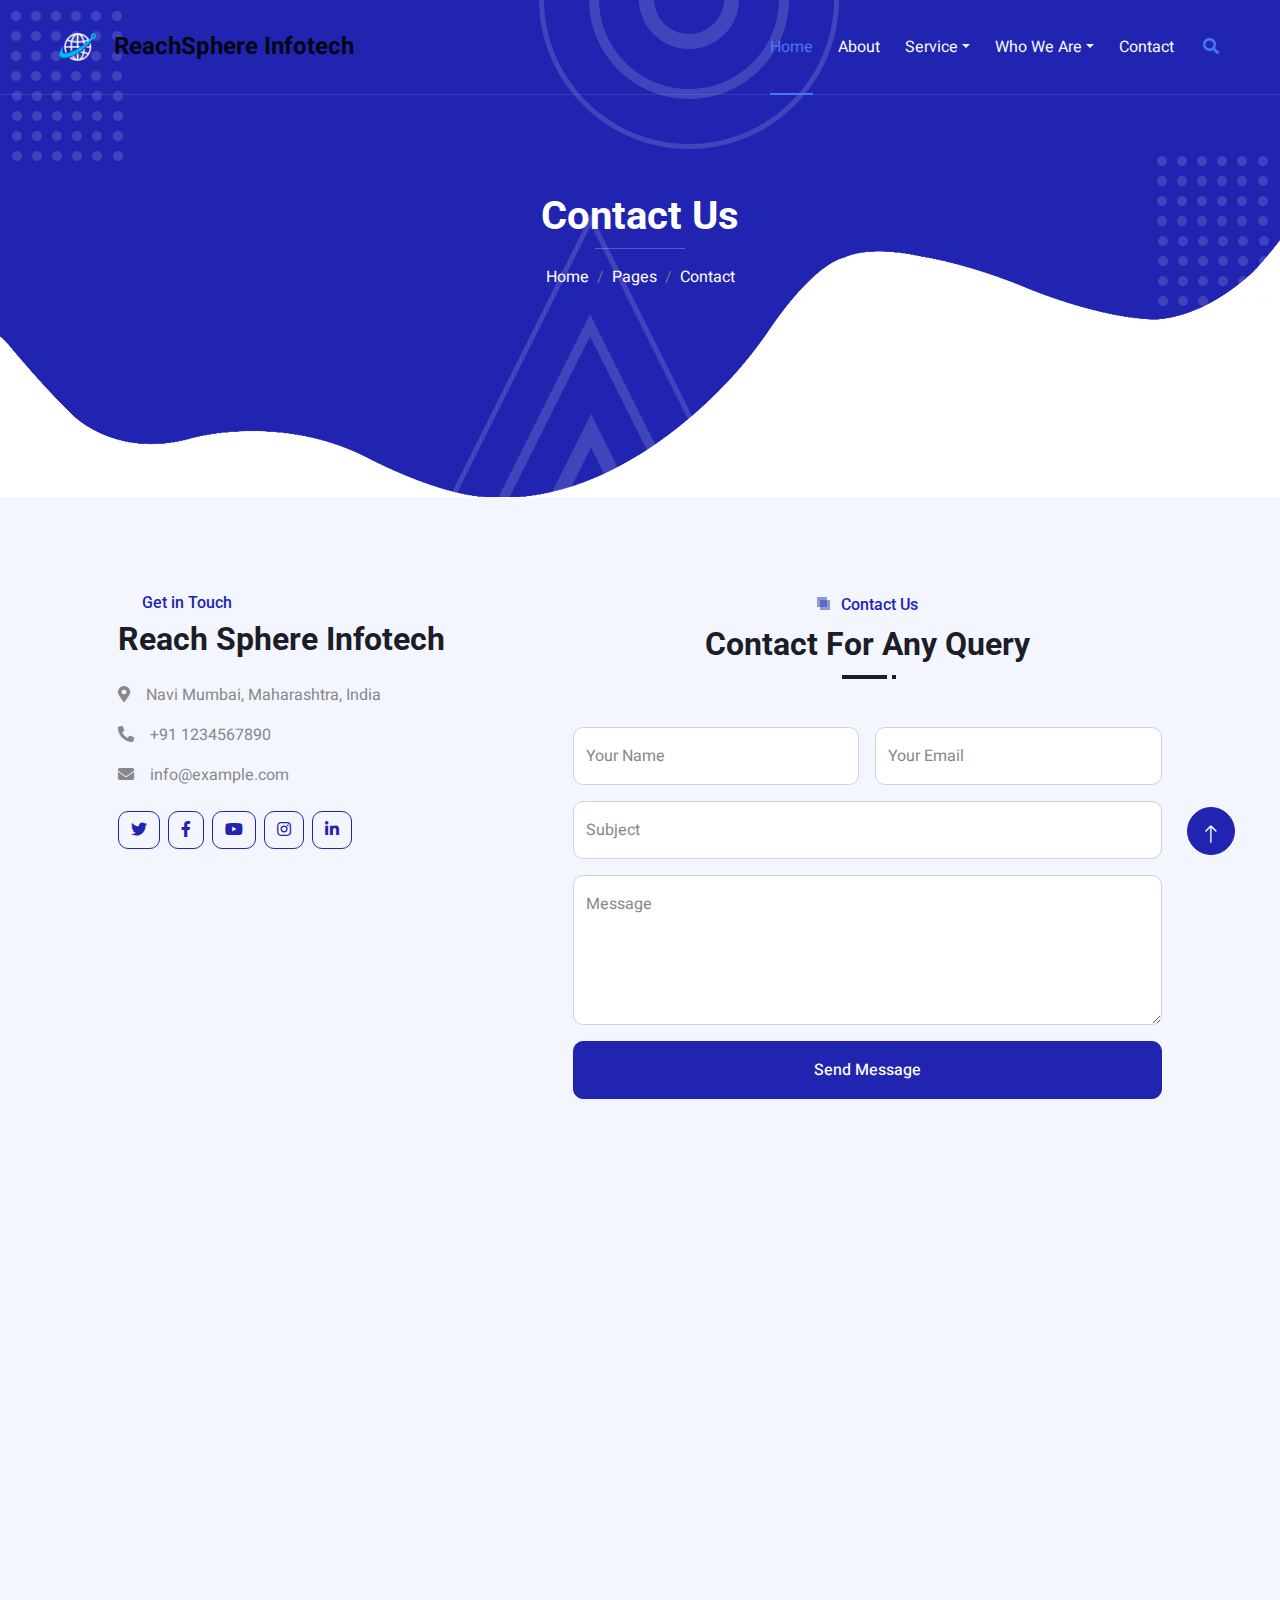
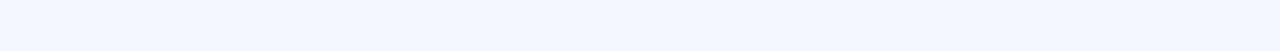
<file: contact.html>
<!DOCTYPE html>
<html lang="en">

<head>
    <meta charset="utf-8">
    <title>ReachSphere Infotech</title> 
    <meta content="width=device-width, initial-scale=1.0" name="viewport">
    <meta content="" name="keywords">
    <meta content="" name="description">

    <!-- Favicon -->
    <link href="img/reach logo.png" rel="icon">

    <!-- Google Web Fonts -->
    <link rel="preconnect" href="https://fonts.googleapis.com">
    <link rel="preconnect" href="https://fonts.gstatic.com" crossorigin>
    <link href="https://fonts.googleapis.com/css2?family=Heebo:wght@400;500&family=Roboto:wght@400;500;700&display=swap" rel="stylesheet"> 

    <!-- Icon Font Stylesheet -->
    <link href="https://cdnjs.cloudflare.com/ajax/libs/font-awesome/5.10.0/css/all.min.css" rel="stylesheet">
    <link href="https://cdn.jsdelivr.net/npm/bootstrap-icons@1.4.1/font/bootstrap-icons.css" rel="stylesheet">

    <!-- Libraries Stylesheet -->
    <link href="lib/animate/animate.min.css" rel="stylesheet">
    <link href="lib/owlcarousel/assets/owl.carousel.min.css" rel="stylesheet">
    <link href="lib/lightbox/css/lightbox.min.css" rel="stylesheet">

    <!-- Customized Bootstrap Stylesheet -->
    <link href="css/bootstrap.min.css" rel="stylesheet">

    <!-- Template Stylesheet -->
    <link href="css/style.css" rel="stylesheet">
</head>

<body>
    <div class="container-xxl bg-white p-0">
        <!-- Spinner Start -->
        <div id="spinner" class="show bg-white position-fixed translate-middle w-100 vh-100 top-50 start-50 d-flex align-items-center justify-content-center">
            <div class="spinner-grow text-primary" style="width: 3rem; height: 3rem;" role="status">
                <span class="sr-only">Loading...</span>
            </div>
        </div>
        <!-- Spinner End -->

<!-- Navbar Start -->
<nav class="navbar navbar-expand-lg navbar-light px-4 px-lg-5 py-3 py-lg-0">
    <div class="container-fluid p-0 d-flex justify-content-between align-items-center w-100">
        <!-- Brand -->
        <a href="index.html" class="navbar-brand d-flex align-items-center p-0">
            <img src="img/reach logo.png" alt="Logo" style="height: 60px; width: auto; margin-right: 6px;">
            <span class="fs-4 fw-bold">ReachSphere Infotech</span>
        </a>

        <!-- Toggler aligned to right -->
        <button class="navbar-toggler" type="button" data-bs-toggle="collapse" data-bs-target="#navbarCollapse">
            <span class="fa fa-bars"></span>
        </button>

      <!-- Navbar items -->
<div class="collapse navbar-collapse" id="navbarCollapse">
    <div class="navbar-nav ms-auto py-0">
        <a href="index.html" class="nav-item nav-link active">Home</a>
        <a href="about.html" class="nav-item nav-link">About</a>

        <!-- Updated Service dropdown -->
        <div class="nav-item dropdown">
            <a href="#" class="nav-link dropdown-toggle" data-bs-toggle="dropdown">Service</a>
            <div class="dropdown-menu m-0">
                <a href="kpo.html" class="dropdown-item">KPO</a>
                <a href="rpo.html" class="dropdown-item">RPO</a>
                <a href="trucking.html" class="dropdown-item">Trucking</a>
                <a href="others.html" class="dropdown-item">Others</a>
            </div>
        </div>

        <!-- Renamed Pages to Who We Are -->
        <div class="nav-item dropdown">
            <a href="#" class="nav-link dropdown-toggle" data-bs-toggle="dropdown">Who We Are</a>
            <div class="dropdown-menu m-0">
                <a href="team.html" class="dropdown-item">Our Team</a>
                <a href="testimonial.html" class="dropdown-item">Testimonial</a>
            </div>
        </div>

        <a href="contact.html" class="nav-item nav-link">Contact</a>
    </div>
</div>


            <!-- Search icon -->
            <button type="button" class="btn text-secondary ms-3" data-bs-toggle="modal" data-bs-target="#searchModal">
                <i class="fa fa-search"></i>
            </button>
        </div>
    </div>
</nav>
<!-- Navbar End -->


            <div class="container-xxl py-5 bg-primary hero-header mb-5">
                <div class="container my-5 py-5 px-lg-5">
                    <div class="row g-5 py-5">
                        <div class="col-12 text-center">
                            <h1 class="text-white animated zoomIn">Contact Us</h1>
                            <hr class="bg-white mx-auto mt-0" style="width: 90px;">
                            <nav aria-label="breadcrumb">
                                <ol class="breadcrumb justify-content-center">
                                    <li class="breadcrumb-item"><a class="text-white" href="#">Home</a></li>
                                    <li class="breadcrumb-item"><a class="text-white" href="#">Pages</a></li>
                                    <li class="breadcrumb-item text-white active" aria-current="page">Contact</li>
                                </ol>
                            </nav>
                        </div>
                    </div>
                </div>
            </div>
        </div>

        <!-- Contact Section -->
        <div class="container-xxl py-5">
            <div class="container px-lg-5">
                <div class="row g-5 justify-content-center">
                    <!-- Contact Details (Left Column) -->
                    <div class="col-lg-5 wow fadeInUp" data-wow-delay="0.1s">
                        <h6 class="text-primary ps-4">Get in Touch</h6>
                        <h2 class="mb-4">Reach Sphere Infotech</h2>
                        <p><i class="fa fa-map-marker-alt me-3"></i>Navi Mumbai, Maharashtra, India</p>
                        <p><i class="fa fa-phone-alt me-3"></i>+91 1234567890</p>
                        <p><i class="fa fa-envelope me-3"></i>info@example.com</p>
                        <div class="d-flex pt-2">
                            <a class="btn btn-outline-primary btn-social me-2" href="#"><i class="fab fa-twitter"></i></a>
                            <a class="btn btn-outline-primary btn-social me-2" href="#"><i class="fab fa-facebook-f"></i></a>
                            <a class="btn btn-outline-primary btn-social me-2" href="#"><i class="fab fa-youtube"></i></a>
                            <a class="btn btn-outline-primary btn-social me-2" href="#"><i class="fab fa-instagram"></i></a>
                            <a class="btn btn-outline-primary btn-social" href="#"><i class="fab fa-linkedin-in"></i></a>
                        </div>
                    </div>

                    <!-- Contact Form (Right Column) -->
                    <div class="col-lg-7 wow fadeInUp" data-wow-delay="0.3s">
                        <div class="section-title position-relative text-center mb-5 pb-2">
                            <h6 class="position-relative d-inline text-primary ps-4">Contact Us</h6>
                            <h2 class="mt-2">Contact For Any Query</h2>
                        </div>
                        <form>
                            <div class="row g-3">
                                <div class="col-md-6">
                                    <div class="form-floating">
                                        <input type="text" class="form-control" id="name" placeholder="Your Name">
                                        <label for="name">Your Name</label>
                                    </div>
                                </div>
                                <div class="col-md-6">
                                    <div class="form-floating">
                                        <input type="email" class="form-control" id="email" placeholder="Your Email">
                                        <label for="email">Your Email</label>
                                    </div>
                                </div>
                                <div class="col-12">
                                    <div class="form-floating">
                                        <input type="text" class="form-control" id="subject" placeholder="Subject">
                                        <label for="subject">Subject</label>
                                    </div>
                                </div>
                                <div class="col-12">
                                    <div class="form-floating">
                                        <textarea class="form-control" placeholder="Leave a message here" id="message" style="height: 150px"></textarea>
                                        <label for="message">Message</label>
                                    </div>
                                </div>
                                <div class="col-12">
                                    <button class="btn btn-primary w-100 py-3" type="submit">Send Message</button>
                                </div>
                            </div>
                        </form>
                    </div>
                </div>
            </div>
        </div>

        <!-- Footer -->
        <div class="container-fluid bg-primary text-light footer mt-5 pt-5 wow fadeIn" data-wow-delay="0.1s">
            <div class="container py-5 px-lg-5">
                <div class="row g-5">
                    <div class="col-md-6 col-lg-3">
                        <h5 class="text-white mb-4">Get In Touch</h5>
                        <p><i class="fa fa-map-marker-alt me-3"></i>Navi Mumbai, Maharashtra, India</p>
                        <p><i class="fa fa-phone-alt me-3"></i>+91 1234567890</p>
                        <p><i class="fa fa-envelope me-3"></i>info@example.com</p>
                        <div class="d-flex pt-2">
                            <a class="btn btn-outline-light btn-social me-2" href="#"><i class="fab fa-twitter"></i></a>
                            <a class="btn btn-outline-light btn-social me-2" href="#"><i class="fab fa-facebook-f"></i></a>
                            <a class="btn btn-outline-light btn-social me-2" href="#"><i class="fab fa-youtube"></i></a>
                            <a class="btn btn-outline-light btn-social me-2" href="#"><i class="fab fa-instagram"></i></a>
                            <a class="btn btn-outline-light btn-social" href="#"><i class="fab fa-linkedin-in"></i></a>
                        </div>
                    </div>
                    <div class="col-md-6 col-lg-3">
                        <h5 class="text-white mb-4">Popular Links</h5>
                        <a class="btn btn-link text-light" href="#">About Us</a>
                        <a class="btn btn-link text-light" href="#">Contact Us</a>
                        <a class="btn btn-link text-light" href="#">Privacy Policy</a>
                        <a class="btn btn-link text-light" href="#">Terms & Conditions</a>
                        <a class="btn btn-link text-light" href="#">Career</a>
                    </div>
                    <div class="col-md-6 col-lg-3">
    <h5 class="text-white mb-4">📘 Brochure</h5>
    <p>Learn more about our services and vision. Download our brochure now!</p>
    <div class="position-relative w-100 mt-3">
        <a href="files/brochure.pdf" download class="btn btn-light w-100 rounded-pill d-flex align-items-center justify-content-center" style="height: 48px;">
            <i class="fa fa-download text-primary me-2"></i>Download Brochure
        </a>
    </div>
</div>

                </div>
            </div>

            <div class="container px-lg-5">
                <div class="copyright">
                    <div class="row">
                        <div class="col-md-6 text-center text-md-start mb-3 mb-md-0">
                            &copy; <a class="border-bottom text-light" href="#">Reach Sphere Infotech</a>, All Rights Reserved.
                        </div>
                        <div class="col-md-6 text-center text-md-end">
                            <div class="footer-menu">
                                <a class="text-light me-3" href="#">Home</a>
                                <a class="text-light me-3" href="#">Cookies</a>
                                <a class="text-light me-3" href="#">Help</a>
                                <a class="text-light" href="#">FAQs</a>
                            </div>
                        </div>
                    </div>
                </div>
            </div>
        </div>

        <!-- Back to Top -->
        <a href="#" class="btn btn-lg btn-primary btn-lg-square back-to-top pt-2"><i class="bi bi-arrow-up"></i></a>
    </div>

    <!-- JavaScript Libraries -->
    <script src="https://code.jquery.com/jquery-3.4.1.min.js"></script>
    <script src="https://cdn.jsdelivr.net/npm/bootstrap@5.0.0/dist/js/bootstrap.bundle.min.js"></script>
    <script src="lib/wow/wow.min.js"></script>
    <script src="lib/easing/easing.min.js"></script>
    <script src="lib/waypoints/waypoints.min.js"></script>
    <script src="lib/owlcarousel/owl.carousel.min.js"></script>
    <script src="lib/isotope/isotope.pkgd.min.js"></script>
    <script src="lib/lightbox/js/lightbox.min.js"></script>

    <!-- Template JS -->
    <script src="js/main.js"></script>
</body>

</html>
</file>
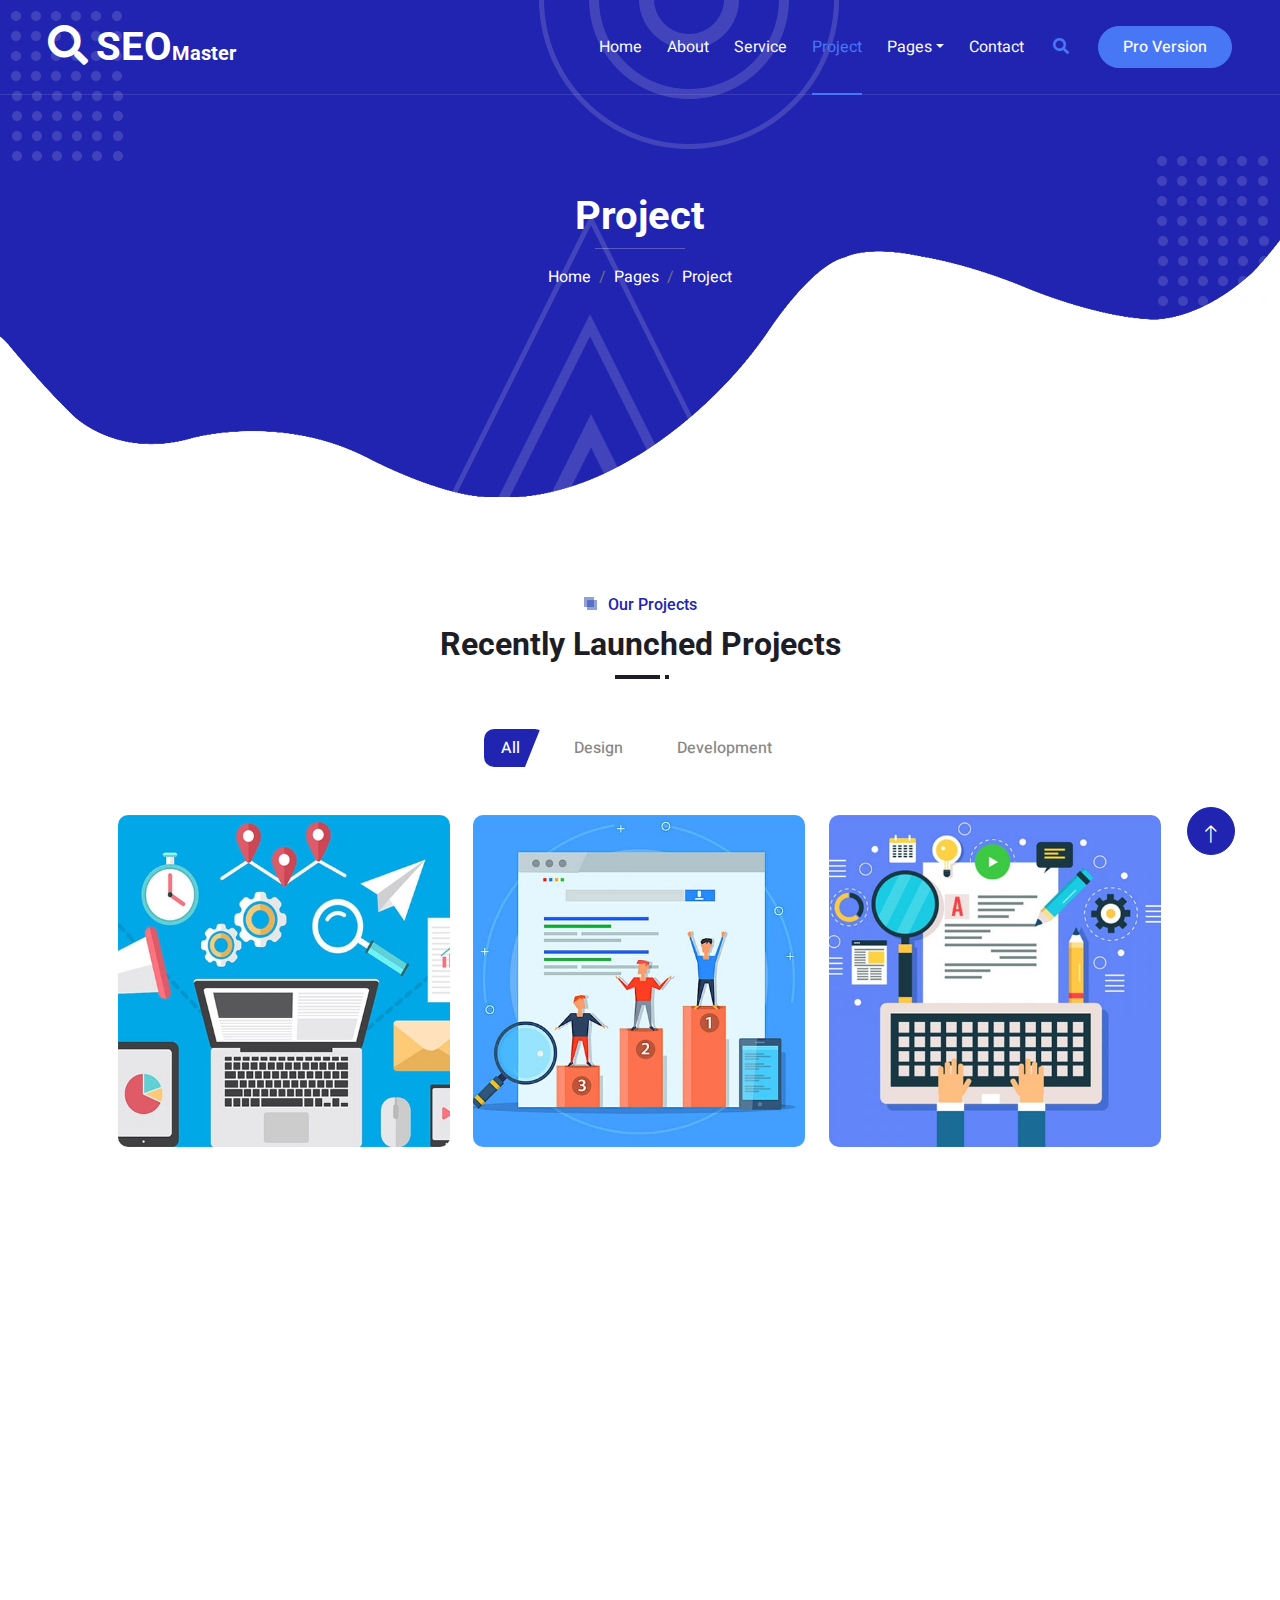
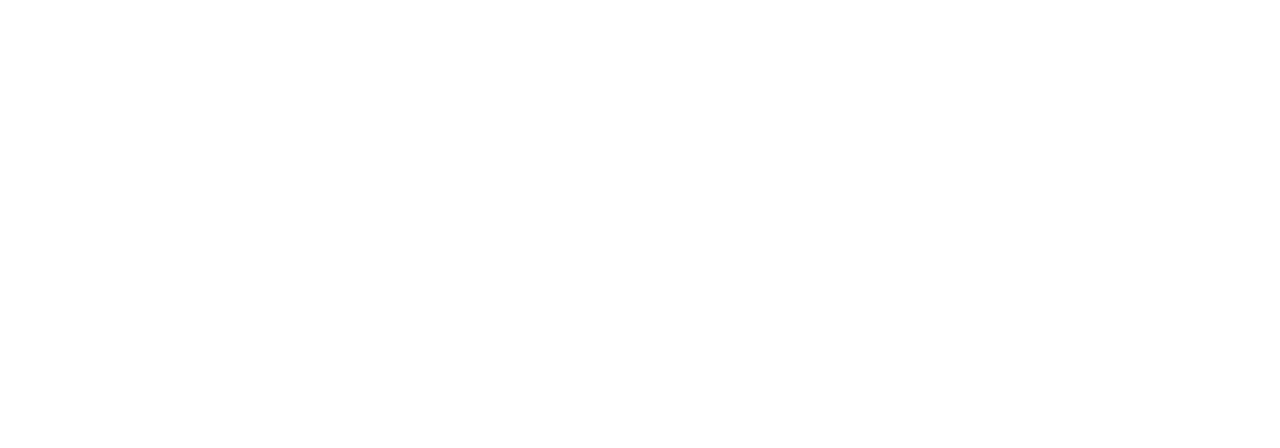
<file: project.html>
<!DOCTYPE html>
<html lang="en">

<head>
    <meta charset="utf-8">
    <title>SEO Master - SEO Agency Website Template</title>
    <meta content="width=device-width, initial-scale=1.0" name="viewport">
    <meta content="" name="keywords">
    <meta content="" name="description">

    <!-- Favicon -->
    <link href="img/favicon.ico" rel="icon">

    <!-- Google Web Fonts -->
    <link rel="preconnect" href="https://fonts.googleapis.com">
    <link rel="preconnect" href="https://fonts.gstatic.com" crossorigin>
    <link href="https://fonts.googleapis.com/css2?family=Heebo:wght@400;500&family=Roboto:wght@400;500;700&display=swap" rel="stylesheet"> 

    <!-- Icon Font Stylesheet -->
    <link href="https://cdnjs.cloudflare.com/ajax/libs/font-awesome/5.10.0/css/all.min.css" rel="stylesheet">
    <link href="https://cdn.jsdelivr.net/npm/bootstrap-icons@1.4.1/font/bootstrap-icons.css" rel="stylesheet">

    <!-- Libraries Stylesheet -->
    <link href="lib/animate/animate.min.css" rel="stylesheet">
    <link href="lib/owlcarousel/assets/owl.carousel.min.css" rel="stylesheet">
    <link href="lib/lightbox/css/lightbox.min.css" rel="stylesheet">

    <!-- Customized Bootstrap Stylesheet -->
    <link href="css/bootstrap.min.css" rel="stylesheet">

    <!-- Template Stylesheet -->
    <link href="css/style.css" rel="stylesheet">
</head>

<body>
    <div class="container-xxl bg-white p-0">
        <!-- Spinner Start -->
        <div id="spinner" class="show bg-white position-fixed translate-middle w-100 vh-100 top-50 start-50 d-flex align-items-center justify-content-center">
            <div class="spinner-grow text-primary" style="width: 3rem; height: 3rem;" role="status">
                <span class="sr-only">Loading...</span>
            </div>
        </div>
        <!-- Spinner End -->


        <!-- Navbar & Hero Start -->
        <div class="container-xxl position-relative p-0">
            <nav class="navbar navbar-expand-lg navbar-light px-4 px-lg-5 py-3 py-lg-0">
                <a href="" class="navbar-brand p-0">
                    <h1 class="m-0"><i class="fa fa-search me-2"></i>SEO<span class="fs-5">Master</span></h1>
                    <!-- <img src="img/logo.png" alt="Logo"> -->
                </a>
                <button class="navbar-toggler" type="button" data-bs-toggle="collapse" data-bs-target="#navbarCollapse">
                    <span class="fa fa-bars"></span>
                </button>
                <div class="collapse navbar-collapse" id="navbarCollapse">
                    <div class="navbar-nav ms-auto py-0">
                        <a href="index.html" class="nav-item nav-link">Home</a>
                        <a href="about.html" class="nav-item nav-link">About</a>
                        <a href="service.html" class="nav-item nav-link">Service</a>
                        <a href="project.html" class="nav-item nav-link active">Project</a>
                        <div class="nav-item dropdown">
                            <a href="#" class="nav-link dropdown-toggle" data-bs-toggle="dropdown">Pages</a>
                            <div class="dropdown-menu m-0">
                                <a href="team.html" class="dropdown-item">Our Team</a>
                                <a href="testimonial.html" class="dropdown-item">Testimonial</a>
                                <a href="404.html" class="dropdown-item">404 Page</a>
                            </div>
                        </div>
                        <a href="contact.html" class="nav-item nav-link">Contact</a>
                    </div>
                    <butaton type="button" class="btn text-secondary ms-3" data-bs-toggle="modal" data-bs-target="#searchModal"><i class="fa fa-search"></i></butaton>
                    <a href="https://htmlcodex.com/startup-company-website-template" class="btn btn-secondary text-light rounded-pill py-2 px-4 ms-3">Pro Version</a>
                </div>
            </nav>

            <div class="container-xxl py-5 bg-primary hero-header mb-5">
                <div class="container my-5 py-5 px-lg-5">
                    <div class="row g-5 py-5">
                        <div class="col-12 text-center">
                            <h1 class="text-white animated zoomIn">Project</h1>
                            <hr class="bg-white mx-auto mt-0" style="width: 90px;">
                            <nav aria-label="breadcrumb">
                                <ol class="breadcrumb justify-content-center">
                                    <li class="breadcrumb-item"><a class="text-white" href="#">Home</a></li>
                                    <li class="breadcrumb-item"><a class="text-white" href="#">Pages</a></li>
                                    <li class="breadcrumb-item text-white active" aria-current="page">Project</li>
                                </ol>
                            </nav>
                        </div>
                    </div>
                </div>
            </div>
        </div>
        <!-- Navbar & Hero End -->


        <!-- Full Screen Search Start -->
        <div class="modal fade" id="searchModal" tabindex="-1">
            <div class="modal-dialog modal-fullscreen">
                <div class="modal-content" style="background: rgba(29, 29, 39, 0.7);">
                    <div class="modal-header border-0">
                        <button type="button" class="btn bg-white btn-close" data-bs-dismiss="modal" aria-label="Close"></button>
                    </div>
                    <div class="modal-body d-flex align-items-center justify-content-center">
                        <div class="input-group" style="max-width: 600px;">
                            <input type="text" class="form-control bg-transparent border-light p-3" placeholder="Type search keyword">
                            <button class="btn btn-light px-4"><i class="bi bi-search"></i></button>
                        </div>
                    </div>
                </div>
            </div>
        </div>
        <!-- Full Screen Search End -->


        <!-- Portfolio Start -->
        <div class="container-xxl py-5">
            <div class="container px-lg-5">
                <div class="section-title position-relative text-center mb-5 pb-2 wow fadeInUp" data-wow-delay="0.1s">
                    <h6 class="position-relative d-inline text-primary ps-4">Our Projects</h6>
                    <h2 class="mt-2">Recently Launched Projects</h2>
                </div>
                <div class="row mt-n2 wow fadeInUp" data-wow-delay="0.1s">
                    <div class="col-12 text-center">
                        <ul class="list-inline mb-5" id="portfolio-flters">
                            <li class="btn px-3 pe-4 active" data-filter="*">All</li>
                            <li class="btn px-3 pe-4" data-filter=".first">Design</li>
                            <li class="btn px-3 pe-4" data-filter=".second">Development</li>
                        </ul>
                    </div>
                </div>
                <div class="row g-4 portfolio-container">
                    <div class="col-lg-4 col-md-6 portfolio-item first wow zoomIn" data-wow-delay="0.1s">
                        <div class="position-relative rounded overflow-hidden">
                            <img class="img-fluid w-100" src="img/portfolio-1.jpg" alt="">
                            <div class="portfolio-overlay">
                                <a class="btn btn-light" href="img/portfolio-1.jpg" data-lightbox="portfolio"><i class="fa fa-plus fa-2x text-primary"></i></a>
                                <div class="mt-auto">
                                    <small class="text-white"><i class="fa fa-folder me-2"></i>Web Design</small>
                                    <a class="h5 d-block text-white mt-1 mb-0" href="">Project Name</a>
                                </div>
                            </div>
                        </div>
                    </div>
                    <div class="col-lg-4 col-md-6 portfolio-item second wow zoomIn" data-wow-delay="0.3s">
                        <div class="position-relative rounded overflow-hidden">
                            <img class="img-fluid w-100" src="img/portfolio-2.jpg" alt="">
                            <div class="portfolio-overlay">
                                <a class="btn btn-light" href="img/portfolio-2.jpg" data-lightbox="portfolio"><i class="fa fa-plus fa-2x text-primary"></i></a>
                                <div class="mt-auto">
                                    <small class="text-white"><i class="fa fa-folder me-2"></i>Web Design</small>
                                    <a class="h5 d-block text-white mt-1 mb-0" href="">Project Name</a>
                                </div>
                            </div>
                        </div>
                    </div>
                    <div class="col-lg-4 col-md-6 portfolio-item first wow zoomIn" data-wow-delay="0.6s">
                        <div class="position-relative rounded overflow-hidden">
                            <img class="img-fluid w-100" src="img/portfolio-3.jpg" alt="">
                            <div class="portfolio-overlay">
                                <a class="btn btn-light" href="img/portfolio-3.jpg" data-lightbox="portfolio"><i class="fa fa-plus fa-2x text-primary"></i></a>
                                <div class="mt-auto">
                                    <small class="text-white"><i class="fa fa-folder me-2"></i>Web Design</small>
                                    <a class="h5 d-block text-white mt-1 mb-0" href="">Project Name</a>
                                </div>
                            </div>
                        </div>
                    </div>
                    <div class="col-lg-4 col-md-6 portfolio-item second wow zoomIn" data-wow-delay="0.1s">
                        <div class="position-relative rounded overflow-hidden">
                            <img class="img-fluid w-100" src="img/portfolio-4.jpg" alt="">
                            <div class="portfolio-overlay">
                                <a class="btn btn-light" href="img/portfolio-4.jpg" data-lightbox="portfolio"><i class="fa fa-plus fa-2x text-primary"></i></a>
                                <div class="mt-auto">
                                    <small class="text-white"><i class="fa fa-folder me-2"></i>Web Design</small>
                                    <a class="h5 d-block text-white mt-1 mb-0" href="">Project Name</a>
                                </div>
                            </div>
                        </div>
                    </div>
                    <div class="col-lg-4 col-md-6 portfolio-item first wow zoomIn" data-wow-delay="0.3s">
                        <div class="position-relative rounded overflow-hidden">
                            <img class="img-fluid w-100" src="img/portfolio-5.jpg" alt="">
                            <div class="portfolio-overlay">
                                <a class="btn btn-light" href="img/portfolio-5.jpg" data-lightbox="portfolio"><i class="fa fa-plus fa-2x text-primary"></i></a>
                                <div class="mt-auto">
                                    <small class="text-white"><i class="fa fa-folder me-2"></i>Web Design</small>
                                    <a class="h5 d-block text-white mt-1 mb-0" href="">Project Name</a>
                                </div>
                            </div>
                        </div>
                    </div>
                    <div class="col-lg-4 col-md-6 portfolio-item second wow zoomIn" data-wow-delay="0.6s">
                        <div class="position-relative rounded overflow-hidden">
                            <img class="img-fluid w-100" src="img/portfolio-6.jpg" alt="">
                            <div class="portfolio-overlay">
                                <a class="btn btn-light" href="img/portfolio-6.jpg" data-lightbox="portfolio"><i class="fa fa-plus fa-2x text-primary"></i></a>
                                <div class="mt-auto">
                                    <small class="text-white"><i class="fa fa-folder me-2"></i>Web Design</small>
                                    <a class="h5 d-block text-white mt-1 mb-0" href="">Project Name</a>
                                </div>
                            </div>
                        </div>
                    </div>
                </div>
            </div>
        </div>
        <!-- Portfolio End -->
        

        <!-- Footer Start -->
        <div class="container-fluid bg-primary text-light footer mt-5 pt-5 wow fadeIn" data-wow-delay="0.1s">
            <div class="container py-5 px-lg-5">
                <div class="row g-5">
                    <div class="col-md-6 col-lg-3">
                        <h5 class="text-white mb-4">Get In Touch</h5>
                        <p><i class="fa fa-map-marker-alt me-3"></i>123 Street, New York, USA</p>
                        <p><i class="fa fa-phone-alt me-3"></i>+012 345 67890</p>
                        <p><i class="fa fa-envelope me-3"></i>info@example.com</p>
                        <div class="d-flex pt-2">
                            <a class="btn btn-outline-light btn-social" href=""><i class="fab fa-twitter"></i></a>
                            <a class="btn btn-outline-light btn-social" href=""><i class="fab fa-facebook-f"></i></a>
                            <a class="btn btn-outline-light btn-social" href=""><i class="fab fa-youtube"></i></a>
                            <a class="btn btn-outline-light btn-social" href=""><i class="fab fa-instagram"></i></a>
                            <a class="btn btn-outline-light btn-social" href=""><i class="fab fa-linkedin-in"></i></a>
                        </div>
                    </div>
                    <div class="col-md-6 col-lg-3">
                        <h5 class="text-white mb-4">Popular Link</h5>
                        <a class="btn btn-link" href="">About Us</a>
                        <a class="btn btn-link" href="">Contact Us</a>
                        <a class="btn btn-link" href="">Privacy Policy</a>
                        <a class="btn btn-link" href="">Terms & Condition</a>
                        <a class="btn btn-link" href="">Career</a>
                    </div>
                    <div class="col-md-6 col-lg-3">
                        <h5 class="text-white mb-4">Project Gallery</h5>
                        <div class="row g-2">
                            <div class="col-4">
                                <img class="img-fluid" src="img/portfolio-1.jpg" alt="Image">
                            </div>
                            <div class="col-4">
                                <img class="img-fluid" src="img/portfolio-2.jpg" alt="Image">
                            </div>
                            <div class="col-4">
                                <img class="img-fluid" src="img/portfolio-3.jpg" alt="Image">
                            </div>
                            <div class="col-4">
                                <img class="img-fluid" src="img/portfolio-4.jpg" alt="Image">
                            </div>
                            <div class="col-4">
                                <img class="img-fluid" src="img/portfolio-5.jpg" alt="Image">
                            </div>
                            <div class="col-4">
                                <img class="img-fluid" src="img/portfolio-6.jpg" alt="Image">
                            </div>
                        </div>
                    </div>
                    <div class="col-md-6 col-lg-3">
                        <h5 class="text-white mb-4">Newsletter</h5>
                        <p>Lorem ipsum dolor sit amet elit. Phasellus nec pretium mi. Curabitur facilisis ornare velit non vulpu</p>
                        <div class="position-relative w-100 mt-3">
                            <input class="form-control border-0 rounded-pill w-100 ps-4 pe-5" type="text" placeholder="Your Email" style="height: 48px;">
                            <button type="button" class="btn shadow-none position-absolute top-0 end-0 mt-1 me-2"><i class="fa fa-paper-plane text-primary fs-4"></i></button>
                        </div>
                    </div>
                </div>
            </div>
            <div class="container px-lg-5">
                <div class="copyright">
                    <div class="row">
                        <div class="col-md-6 text-center text-md-start mb-3 mb-md-0">
                            &copy; <a class="border-bottom" href="#">Your Site Name</a>, All Right Reserved. 
							
							<!--/*** This template is free as long as you keep the footer author’s credit link/attribution link/backlink. If you'd like to use the template without the footer author’s credit link/attribution link/backlink, you can purchase the Credit Removal License from "https://htmlcodex.com/credit-removal". Thank you for your support. ***/-->
							Designed By <a class="border-bottom" href="https://htmlcodex.com">HTML Codex</a>
                        </div>
                        <div class="col-md-6 text-center text-md-end">
                            <div class="footer-menu">
                                <a href="">Home</a>
                                <a href="">Cookies</a>
                                <a href="">Help</a>
                                <a href="">FQAs</a>
                            </div>
                        </div>
                    </div>
                </div>
            </div>
        </div>
        <!-- Footer End -->


        <!-- Back to Top -->
        <a href="#" class="btn btn-lg btn-primary btn-lg-square back-to-top pt-2"><i class="bi bi-arrow-up"></i></a>
    </div>

    <!-- JavaScript Libraries -->
    <script src="https://code.jquery.com/jquery-3.4.1.min.js"></script>
    <script src="https://cdn.jsdelivr.net/npm/bootstrap@5.0.0/dist/js/bootstrap.bundle.min.js"></script>
    <script src="lib/wow/wow.min.js"></script>
    <script src="lib/easing/easing.min.js"></script>
    <script src="lib/waypoints/waypoints.min.js"></script>
    <script src="lib/owlcarousel/owl.carousel.min.js"></script>
    <script src="lib/isotope/isotope.pkgd.min.js"></script>
    <script src="lib/lightbox/js/lightbox.min.js"></script>

    <!-- Template Javascript -->
    <script src="js/main.js"></script>
</body>

</html>
</file>
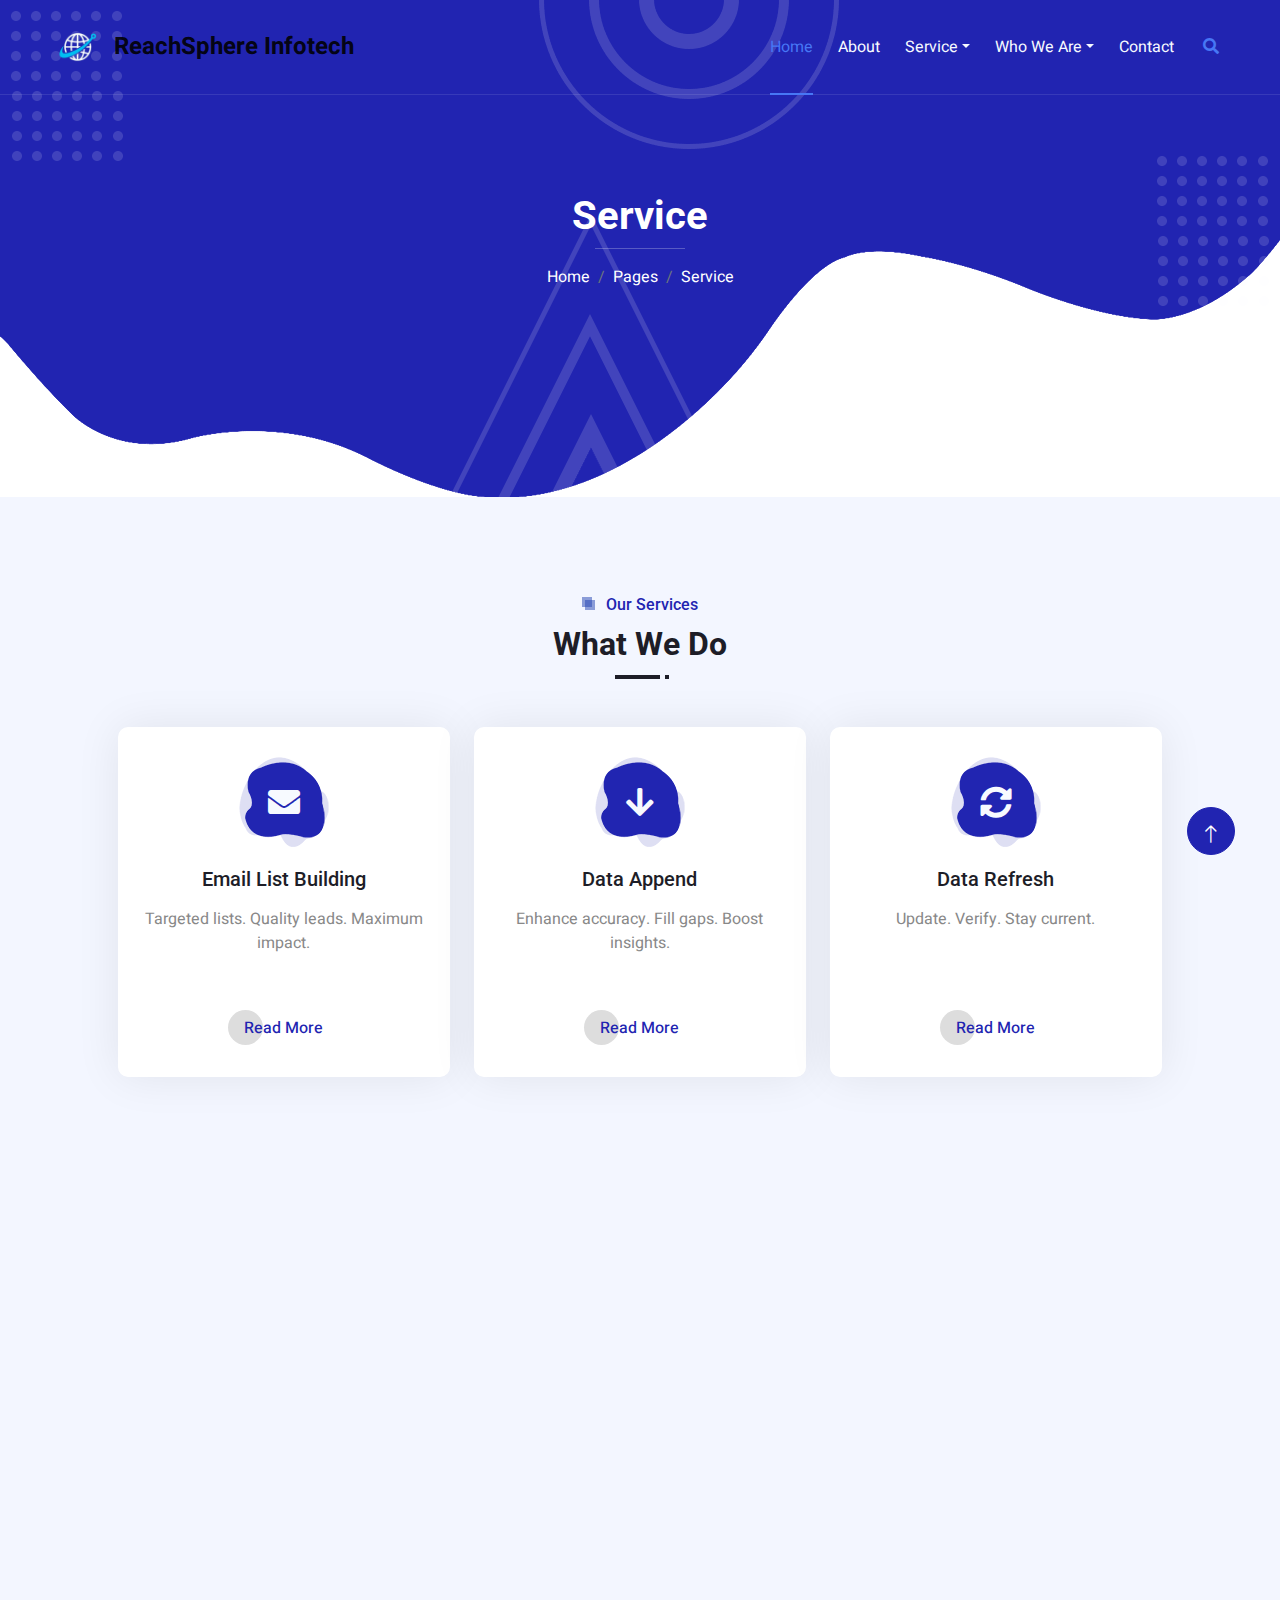
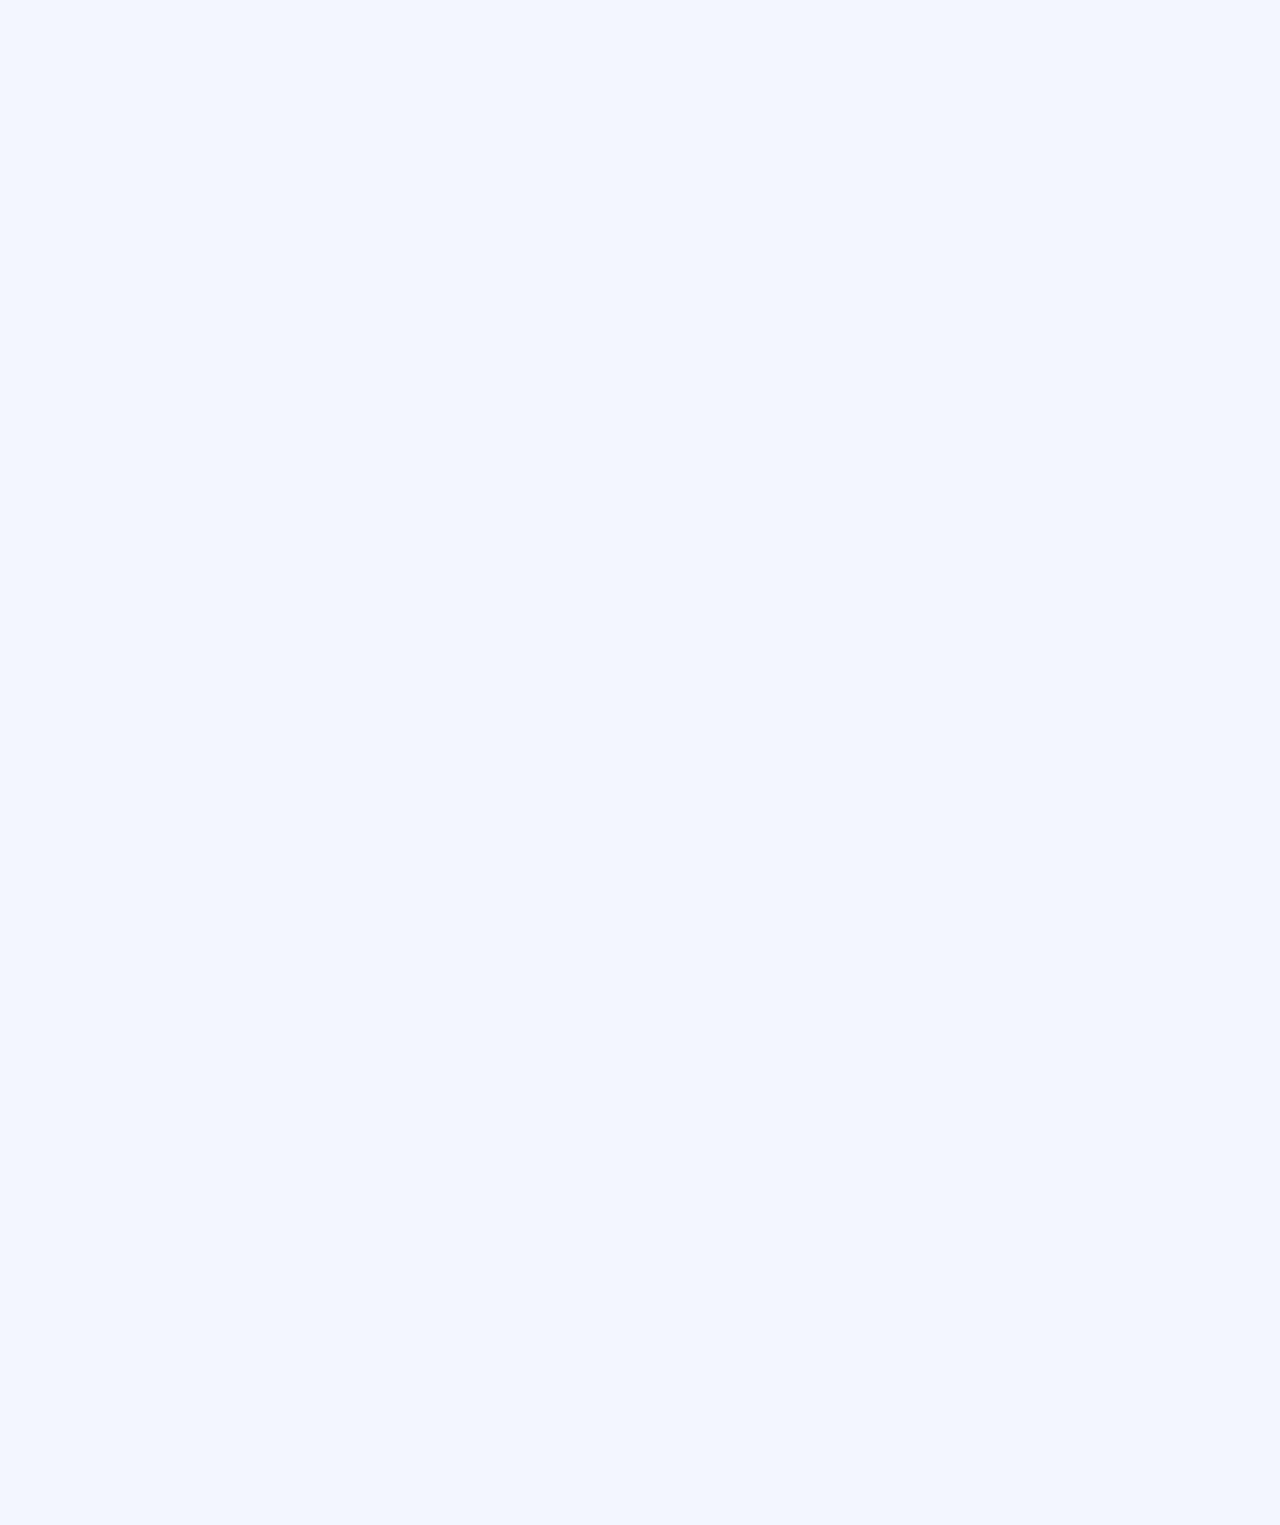
<file: service.html>
<!DOCTYPE html>
<html lang="en">

<head>
    <meta charset="utf-8">
    <title>ReachSphere Infotech</title> 
    <meta content="width=device-width, initial-scale=1.0" name="viewport">
    <meta content="" name="keywords">
    <meta content="" name="description">

    <!-- Favicon -->
    <link href="img/reach logo.png" rel="icon">

    <!-- Google Web Fonts -->
    <link rel="preconnect" href="https://fonts.googleapis.com">
    <link rel="preconnect" href="https://fonts.gstatic.com" crossorigin>
    <link href="https://fonts.googleapis.com/css2?family=Heebo:wght@400;500&family=Roboto:wght@400;500;700&display=swap" rel="stylesheet"> 

    <!-- Icon Font Stylesheet -->
    <link href="https://cdnjs.cloudflare.com/ajax/libs/font-awesome/5.10.0/css/all.min.css" rel="stylesheet">
    <link href="https://cdn.jsdelivr.net/npm/bootstrap-icons@1.4.1/font/bootstrap-icons.css" rel="stylesheet">

    <!-- Libraries Stylesheet -->
    <link href="lib/animate/animate.min.css" rel="stylesheet">
    <link href="lib/owlcarousel/assets/owl.carousel.min.css" rel="stylesheet">
    <link href="lib/lightbox/css/lightbox.min.css" rel="stylesheet">

    <!-- Customized Bootstrap Stylesheet -->
    <link href="css/bootstrap.min.css" rel="stylesheet">

    <!-- Template Stylesheet -->
    <link href="css/style.css" rel="stylesheet">
</head>

<body>
    <div class="container-xxl bg-white p-0">
        <!-- Spinner Start -->
        <div id="spinner" class="show bg-white position-fixed translate-middle w-100 vh-100 top-50 start-50 d-flex align-items-center justify-content-center">
            <div class="spinner-grow text-primary" style="width: 3rem; height: 3rem;" role="status">
                <span class="sr-only">Loading...</span>
            </div>
        </div>
        <!-- Spinner End -->

<!-- Navbar Start -->
<nav class="navbar navbar-expand-lg navbar-light px-4 px-lg-5 py-3 py-lg-0">
    <div class="container-fluid p-0 d-flex justify-content-between align-items-center w-100">
        <!-- Brand -->
        <a href="index.html" class="navbar-brand d-flex align-items-center p-0">
            <img src="img/reach logo.png" alt="Logo" style="height: 60px; width: auto; margin-right: 6px;">
            <span class="fs-4 fw-bold">ReachSphere Infotech</span>
        </a>

        <!-- Toggler aligned to right -->
        <button class="navbar-toggler" type="button" data-bs-toggle="collapse" data-bs-target="#navbarCollapse">
            <span class="fa fa-bars"></span>
        </button>

      <!-- Navbar items -->
<div class="collapse navbar-collapse" id="navbarCollapse">
    <div class="navbar-nav ms-auto py-0">
        <a href="index.html" class="nav-item nav-link active">Home</a>
        <a href="about.html" class="nav-item nav-link">About</a>

        <!-- Updated Service dropdown -->
        <div class="nav-item dropdown">
            <a href="#" class="nav-link dropdown-toggle" data-bs-toggle="dropdown">Service</a>
            <div class="dropdown-menu m-0">
                <a href="kpo.html" class="dropdown-item">KPO</a>
                <a href="rpo.html" class="dropdown-item">RPO</a>
                <a href="trucking.html" class="dropdown-item">Trucking</a>
                <a href="others.html" class="dropdown-item">Others</a>
            </div>
        </div>

        <!-- Renamed Pages to Who We Are -->
        <div class="nav-item dropdown">
            <a href="#" class="nav-link dropdown-toggle" data-bs-toggle="dropdown">Who We Are</a>
            <div class="dropdown-menu m-0">
                <a href="team.html" class="dropdown-item">Our Team</a>
                <a href="testimonial.html" class="dropdown-item">Testimonial</a>
            </div>
        </div>

        <a href="contact.html" class="nav-item nav-link">Contact</a>
    </div>
</div>


            <!-- Search icon -->
            <button type="button" class="btn text-secondary ms-3" data-bs-toggle="modal" data-bs-target="#searchModal">
                <i class="fa fa-search"></i>
            </button>
        </div>
    </div>
</nav>
<!-- Navbar End -->


            <div class="container-xxl py-5 bg-primary hero-header mb-5">
                <div class="container my-5 py-5 px-lg-5">
                    <div class="row g-5 py-5">
                        <div class="col-12 text-center">
                            <h1 class="text-white animated zoomIn">Service</h1>
                            <hr class="bg-white mx-auto mt-0" style="width: 90px;">
                            <nav aria-label="breadcrumb">
                                <ol class="breadcrumb justify-content-center">
                                    <li class="breadcrumb-item"><a class="text-white" href="#">Home</a></li>
                                    <li class="breadcrumb-item"><a class="text-white" href="#">Pages</a></li>
                                    <li class="breadcrumb-item text-white active" aria-current="page">Service</li>
                                </ol>
                            </nav>
                        </div>
                    </div>
                </div>
            </div>
        </div>
        <!-- Navbar & Hero End -->



       <!-- Service Start -->
<div class="container-xxl py-5">
    <div class="container px-lg-5">
        <div class="section-title position-relative text-center mb-5 pb-2 wow fadeInUp" data-wow-delay="0.1s">
            <h6 class="position-relative d-inline text-primary ps-4">Our Services</h6>
            <h2 class="mt-2">What We Do</h2>
        </div>
        <div class="row g-4">
            <!-- Email List Building -->
            <div class="col-lg-4 col-md-6 wow zoomIn" data-wow-delay="0.1s">
                <div class="service-item d-flex flex-column justify-content-center text-center rounded">
                    <div class="service-icon flex-shrink-0">
                        <i class="fa fa-envelope fa-2x"></i> <!-- Icon for Email List Building -->
                    </div>
                    <h5 class="mb-3">Email List Building</h5>
                    <p>Targeted lists. Quality leads. Maximum impact.</p>
                    <a class="btn px-3 mt-auto mx-auto" href="/email-list-building">Read More</a>
                </div>
            </div>
            <!-- Data Append -->
            <div class="col-lg-4 col-md-6 wow zoomIn" data-wow-delay="0.3s">
                <div class="service-item d-flex flex-column justify-content-center text-center rounded">
                    <div class="service-icon flex-shrink-0">
                        <i class="fa fa-arrow-down fa-2x"></i> <!-- Icon for Data Append -->
                    </div>
                    <h5 class="mb-3">Data Append</h5>
                    <p>Enhance accuracy. Fill gaps. Boost insights.</p>
                    <a class="btn px-3 mt-auto mx-auto" href="/data-append">Read More</a>
                </div>
            </div>
            <!-- Data Refresh -->
            <div class="col-lg-4 col-md-6 wow zoomIn" data-wow-delay="0.6s">
                <div class="service-item d-flex flex-column justify-content-center text-center rounded">
                    <div class="service-icon flex-shrink-0">
                        <i class="fa fa-sync-alt fa-2x"></i> <!-- Icon for Data Refresh -->
                    </div>
                    <h5 class="mb-3">Data Refresh</h5>
                    <p>Update. Verify. Stay current.</p>
                    <a class="btn px-3 mt-auto mx-auto" href="/data-refresh">Read More</a>
                </div>
            </div>
            <!-- Customize B2B Database -->
            <div class="col-lg-4 col-md-6 wow zoomIn" data-wow-delay="0.1s">
                <div class="service-item d-flex flex-column justify-content-center text-center rounded">
                    <div class="service-icon flex-shrink-0">
                        <i class="fa fa-users fa-2x"></i> <!-- Icon for Customize B2B Database -->
                    </div>
                    <h5 class="mb-3">Customize B2B Database</h5>
                    <p>Tailored data. Better targeting. Greater results.</p>
                    <a class="btn px-3 mt-auto mx-auto" href="/customize-b2b-database">Read More</a>
                </div>
            </div>
            <!-- Database Building -->
            <div class="col-lg-4 col-md-6 wow zoomIn" data-wow-delay="0.3s">
                <div class="service-item d-flex flex-column justify-content-center text-center rounded">
                    <div class="service-icon flex-shrink-0">
                        <i class="fa fa-database fa-2x"></i> <!-- Icon for Database Building -->
                    </div>
                    <h5 class="mb-3">Database Building</h5>
                    <p>Accurate data. Smart solutions. Stronger connections.</p>
                    <a class="btn px-3 mt-auto mx-auto" href="/database-building">Read More</a>
                </div>
            </div>
            <!-- Content Research -->
            <div class="col-lg-4 col-md-6 wow zoomIn" data-wow-delay="0.6s">
                <div class="service-item d-flex flex-column justify-content-center text-center rounded">
                    <div class="service-icon flex-shrink-0">
                        <i class="fa fa-search fa-2x"></i> <!-- Icon for Content Research -->
                    </div>
                    <h5 class="mb-3">Content Research</h5>
                    <p>Insights-driven. Well-crafted. Engaging content.</p>
                    <a class="btn px-3 mt-auto mx-auto" href="/content-research">Read More</a>
                </div>
            </div>
            <!-- LinkedIn Data Search -->
            <div class="col-lg-4 col-md-6 wow zoomIn" data-wow-delay="0.1s">
                <div class="service-item d-flex flex-column justify-content-center text-center rounded">
                    <div class="service-icon flex-shrink-0">
                        <i class="fa fa-linkedin fa-2x"></i> <!-- Icon for LinkedIn Data Search -->
                    </div>
                    <h5 class="mb-3">LinkedIn Data Search</h5>
                    <p>Targeted profiles. Relevant connections. Precise insights.</p>
                    <a class="btn px-3 mt-auto mx-auto" href="/linkedin-data-search">Read More</a>
                </div>
            </div>
            <!-- Lead Generation -->
            <div class="col-lg-4 col-md-6 wow zoomIn" data-wow-delay="0.3s">
                <div class="service-item d-flex flex-column justify-content-center text-center rounded">
                    <div class="service-icon flex-shrink-0">
                        <i class="fa fa-bullhorn fa-2x"></i> <!-- Icon for Lead Generation -->
                    </div>
                    <h5 class="mb-3">Lead Generation</h5>
                    <p>Qualified leads. Stronger opportunities. Greater conversions.</p>
                    <a class="btn px-3 mt-auto mx-auto" href="/lead-generation">Read More</a>
                </div>
            </div>
            <!-- Online-Offline Data Entry Services -->
            <div class="col-lg-4 col-md-6 wow zoomIn" data-wow-delay="0.6s">
                <div class="service-item d-flex flex-column justify-content-center text-center rounded">
                    <div class="service-icon flex-shrink-0">
                        <i class="fa fa-keyboard fa-2x"></i> <!-- Icon for Data Entry Services -->
                    </div>
                    <h5 class="mb-3">Online-Offline Data Entry Services</h5>
                    <p>Fast, accurate, and reliable data input for seamless operations.</p>
                    <a class="btn px-3 mt-auto mx-auto" href="/data-entry-services">Read More</a>
                </div>
            </div>
            <!-- Data Validation -->
            <div class="col-lg-4 col-md-6 wow zoomIn" data-wow-delay="0.1s">
                <div class="service-item d-flex flex-column justify-content-center text-center rounded">
                    <div class="service-icon flex-shrink-0">
                        <i class="fa fa-check-circle fa-2x"></i> <!-- Icon for Data Validation -->
                    </div>
                    <h5 class="mb-3">Data Validation</h5>
                    <p>Ensure accuracy. Eliminate errors. Strengthen decisions.</p>
                    <a class="btn px-3 mt-auto mx-auto" href="/data-validation">Read More</a>
                </div>
            </div>
            <!-- Data Mining -->
            <div class="col-lg-4 col-md-6 wow zoomIn" data-wow-delay="0.3s">
                <div class="service-item d-flex flex-column justify-content-center text-center rounded">
                    <div class="service-icon flex-shrink-0">
                        <i class="fa fa-database fa-2x"></i> <!-- Icon for Data Mining -->
                    </div>
                    <h5 class="mb-3">Data Mining</h5>
                    <p>Extract valuable insights. Uncover patterns. Drive informed decisions.</p>
                    <a class="btn px-3 mt-auto mx-auto" href="/data-mining">Read More</a>
                </div>
            </div>
            <!-- Web Research -->
            <div class="col-lg-4 col-md-6 wow zoomIn" data-wow-delay="0.6s">
                <div class="service-item d-flex flex-column justify-content-center text-center rounded">
                    <div class="service-icon flex-shrink-0">
                        <i class="fa fa-globe fa-2x"></i> <!-- Icon for Web Research -->
                    </div>
                    <h5 class="mb-3">Web Research</h5>
                    <p>Optimize content, design, and user experience.</p>
                    <a class="btn px-3 mt-auto mx-auto" href="/web-research">Read More</a>
                </div>
            </div>
            <!-- List Research -->
            <div class="col-lg-4 col-md-6 wow zoomIn" data-wow-delay="0.1s">
                <div class="service-item d-flex flex-column justify-content-center text-center rounded">
                    <div class="service-icon flex-shrink-0">
                        <i class="fa fa-search-plus fa-2x"></i> <!-- Icon for List Research -->
                    </div>
                    <h5 class="mb-3">List Research</h5>
                    <p>Gathers data on trends, competitors, SEO, content, UX, and design to enhance the site.</p>
                    <a class="btn px-3 mt-auto mx-auto" href="/list-research">Read More</a>
                </div>
            </div>
            <!-- B2B Email -->
            <div class="col-lg-4 col-md-6 wow zoomIn" data-wow-delay="0.3s">
                <div class="service-item d-flex flex-column justify-content-center text-center rounded">
                    <div class="service-icon flex-shrink-0">
                        <i class="fa fa-envelope-open-text fa-2x"></i> <!-- Icon for B2B Email -->
                    </div>
                    <h5 class="mb-3">B2B Email</h5>
                    <p>Connecting businesses through impactful emails.</p>
                    <a class="btn px-3 mt-auto mx-auto" href="/b2b-email">Read More</a>
                </div>
            </div>
        </div>
    </div>
</div>
<!-- Service End -->


        

        <!-- Footer Start -->
        <div class="container-fluid bg-primary text-light footer mt-5 pt-5 wow fadeIn" data-wow-delay="0.1s">
            <div class="container py-5 px-lg-5">
                <div class="row g-5">
                    <!-- Get In Touch -->
                    <div class="col-md-6 col-lg-3">
                        <h5 class="text-white mb-4">Get In Touch</h5>
                        <p><i class="fa fa-map-marker-alt me-3"></i>Navi Mumbai, Maharashtra, India</p>
                        <p><i class="fa fa-phone-alt me-3"></i>+91 1234567890</p>
                        <p><i class="fa fa-envelope me-3"></i>info@example.com</p>
                        <div class="d-flex pt-2">
                            <a class="btn btn-outline-light btn-social me-2" href="#"><i class="fab fa-twitter"></i></a>
                            <a class="btn btn-outline-light btn-social me-2" href="#"><i class="fab fa-facebook-f"></i></a>
                            <a class="btn btn-outline-light btn-social me-2" href="#"><i class="fab fa-youtube"></i></a>
                            <a class="btn btn-outline-light btn-social me-2" href="#"><i class="fab fa-instagram"></i></a>
                            <a class="btn btn-outline-light btn-social" href="#"><i class="fab fa-linkedin-in"></i></a>
                        </div>
                    </div>
        
                    <!-- Popular Links -->
                    <div class="col-md-6 col-lg-3">
                        <h5 class="text-white mb-4">Popular Links</h5>
                        <a class="btn btn-link text-light" href="#">About Us</a>
                        <a class="btn btn-link text-light" href="#">Contact Us</a>
                        <a class="btn btn-link text-light" href="#">Privacy Policy</a>
                        <a class="btn btn-link text-light" href="#">Terms & Condition</a>
                        <a class="btn btn-link text-light" href="#">Career</a>
                    </div>
        
                    <!-- Newsletter -->
                    <div class="col-md-6 col-lg-3">
                        <h5 class="text-white mb-4">Newsletter</h5>
        <p>Stay updated with the latest insights and updates. Subscribe to our newsletter for news, tips, and special offers delivered straight to your inbox.</p>
        
                        <div class="position-relative w-100 mt-3">
                            <input class="form-control border-0 rounded-pill w-100 ps-4 pe-5" type="text" placeholder="Your Email" style="height: 48px;">
                            <button type="button" class="btn shadow-none position-absolute top-0 end-0 mt-1 me-2">
                                <i class="fa fa-paper-plane text-primary fs-4"></i>
                            </button>
                        </div>
                    </div>
                </div>
            </div>
        
            <!-- Copyright -->
            <div class="container px-lg-5">
                <div class="copyright">
                    <div class="row">
                        <div class="col-md-6 text-center text-md-start mb-3 mb-md-0">
                            &copy; <a class="border-bottom text-light" href="#">Reach Sphere Infotech</a>, All Rights Reserved.<br>
                            
                        </div>
                        <div class="col-md-6 text-center text-md-end">
                            <div class="footer-menu">
                                <a class="text-light me-3" href="#">Home</a>
                                <a class="text-light me-3" href="#">Cookies</a>
                                <a class="text-light me-3" href="#">Help</a>
                                <a class="text-light" href="#">FAQs</a>
                            </div>
                        </div>
                    </div>
                </div>
            </div>
        </div>
        <!-- Footer End -->
        
        


        <!-- Back to Top -->
        <a href="#" class="btn btn-lg btn-primary btn-lg-square back-to-top pt-2"><i class="bi bi-arrow-up"></i></a>
    </div>

    <!-- JavaScript Libraries -->
    <script src="https://code.jquery.com/jquery-3.4.1.min.js"></script>
    <script src="https://cdn.jsdelivr.net/npm/bootstrap@5.0.0/dist/js/bootstrap.bundle.min.js"></script>
    <script src="lib/wow/wow.min.js"></script>
    <script src="lib/easing/easing.min.js"></script>
    <script src="lib/waypoints/waypoints.min.js"></script>
    <script src="lib/owlcarousel/owl.carousel.min.js"></script>
    <script src="lib/isotope/isotope.pkgd.min.js"></script>
    <script src="lib/lightbox/js/lightbox.min.js"></script>

    <!-- Template Javascript -->
    <script src="js/main.js"></script>
</body>

</html>
</file>
<file: css/style.css>
/********** Template CSS **********/
:root {
    --primary: #2124B1;
    --secondary: #4777F5;
    --light: #F7FAFF;
    --dark: #1D1D27;
}


/*** Spinner ***/
#spinner {
    opacity: 0;
    visibility: hidden;
    transition: opacity .5s ease-out, visibility 0s linear .5s;
    z-index: 99999;
}

#spinner.show {
    transition: opacity .5s ease-out, visibility 0s linear 0s;
    visibility: visible;
    opacity: 1;
}

.back-to-top {
    position: fixed;
    display: none;
    right: 45px;
    bottom: 45px;
    z-index: 99;
}


/*** Heading ***/
h1,
h2,
h3,
.fw-bold {
    font-weight: 700 !important;
}

h4,
h5,
h6,
.fw-medium {
    font-weight: 500 !important;
}


/*** Button ***/
.btn {
    font-weight: 500;
    transition: .5s;
}

.btn-square {
    width: 38px;
    height: 38px;
}

.btn-sm-square {
    width: 32px;
    height: 32px;
}

.btn-lg-square {
    width: 48px;
    height: 48px;
}

.btn-square,
.btn-sm-square,
.btn-lg-square {
    padding: 0;
    display: flex;
    align-items: center;
    justify-content: center;
    font-weight: normal;
    border-radius: 50px;
}


/*** Navbar ***/
.navbar-light .navbar-nav .nav-link {
    position: relative;
    margin-left: 25px;
    padding: 35px 0;
    color: var(--light) !important;
    outline: none;
    transition: .5s;
}

.sticky-top.navbar-light .navbar-nav .nav-link {
    padding: 20px 0;
    color: var(--dark) !important;
}

.navbar-light .navbar-nav .nav-link:hover,
.navbar-light .navbar-nav .nav-link.active {
    color: var(--secondary) !important;
}

.navbar-light .navbar-brand h1 {
    color: #FFFFFF;
}

.navbar-light .navbar-brand img {
    max-height: 60px;
    transition: .5s;
}

.sticky-top.navbar-light .navbar-brand img {
    max-height: 45px;
}

@media (max-width: 991.98px) {
    .sticky-top.navbar-light {
        position: relative;
        background: #FFFFFF;
    }

    .navbar-light .navbar-collapse {
        margin-top: 15px;
        border-top: 1px solid #DDDDDD;
    }

    .navbar-light .navbar-nav .nav-link,
    .sticky-top.navbar-light .navbar-nav .nav-link {
        padding: 10px 0;
        margin-left: 0;
        color: var(--dark) !important;
    }

    .navbar-light .navbar-brand h1 {
        color: var(--primary);
    }

    .navbar-light .navbar-brand img {
        max-height: 45px;
    }
}

@media (min-width: 992px) {
    .navbar-light {
        position: absolute;
        width: 100%;
        top: 0;
        left: 0;
        border-bottom: 1px solid rgba(256, 256, 256, .1);
        z-index: 999;
    }
    
    .sticky-top.navbar-light {
        position: fixed;
        background: #FFFFFF;
    }

    .navbar-light .navbar-nav .nav-link::before {
        position: absolute;
        content: "";
        width: 0;
        height: 2px;
        bottom: -1px;
        left: 50%;
        background: var(--secondary);
        transition: .5s;
    }

    .navbar-light .navbar-nav .nav-link:hover::before,
    .navbar-light .navbar-nav .nav-link.active::before {
        width: 100%;
        left: 0;
    }

    .navbar-light .navbar-nav .nav-link.nav-contact::before {
        display: none;
    }

    .sticky-top.navbar-light .navbar-brand h1 {
        color: var(--primary);
    }
}


/*** Hero Header ***/
.hero-header {
    background:
        url(../img/bg-dot.png),
        url(../img/bg-dot.png),
        url(../img/bg-round.png),
        url(../img/bg-tree.png),
        url(../img/bg-bottom-hero.png);
    background-position:
        10px 10px,
        bottom 190px right 10px,
        left 55% top -1px,
        left 45% bottom -1px,
        center bottom -1px;
    background-repeat: no-repeat;
}


/*** Section Title ***/
.section-title::before {
    position: absolute;
    content: "";
    width: 45px;
    height: 4px;
    bottom: 0;
    left: 0;
    background: var(--dark);
}

.section-title::after {
    position: absolute;
    content: "";
    width: 4px;
    height: 4px;
    bottom: 0;
    left: 50px;
    background: var(--dark);
}

.section-title.text-center::before {
    left: 50%;
    margin-left: -25px;
}

.section-title.text-center::after {
    left: 50%;
    margin-left: 25px;
}

.section-title h6::before,
.section-title h6::after {
    position: absolute;
    content: "";
    width: 10px;
    height: 10px;
    top: 2px;
    left: 0;
    background: rgba(33, 66, 177, .5);
}

.section-title h6::after {
    top: 5px;
    left: 3px;
}


/*** Service ***/
.service-item {
    position: relative;
    height: 350px;
    padding: 30px 25px;
    background: #FFFFFF;
    box-shadow: 0 0 45px rgba(0, 0, 0, .08);
    transition: .5s;
}

.service-item:hover {
    background: var(--primary);
}

.service-item .service-icon {
    margin: 0 auto 20px auto;
    width: 90px;
    height: 90px;
    display: flex;
    align-items: center;
    justify-content: center;
    color: var(--light);
    background: url(../img/icon-shape-primary.png) center center no-repeat;
    transition: .5s;
}

.service-item:hover .service-icon {
    color: var(--primary);
    background: url(../img/icon-shape-white.png);
}

.service-item h5,
.service-item p {
    transition: .5s;
}

.service-item:hover h5,
.service-item:hover p {
    color: var(--light);
}

.service-item a.btn {
    position: relative;
    display: flex;
    color: var(--primary);
    transition: .5s;
    z-index: 1;
}

.service-item:hover a.btn {
    color: var(--primary);
}

.service-item a.btn::before {
    position: absolute;
    content: "";
    width: 35px;
    height: 35px;
    top: 0;
    left: 0;
    border-radius: 35px;
    background: #DDDDDD;
    transition: .5s;
    z-index: -1;
}

.service-item:hover a.btn::before {
    width: 100%;
    background: var(--light);
}


/*** Testimonial ***/
.newsletter,
.testimonial {
    background:
        url(../img/bg-top.png),
        url(../img/bg-bottom.png);
    background-position:
        left top,
        right bottom;
    background-repeat: no-repeat;
}

.testimonial-carousel .owl-item .testimonial-item,
.testimonial-carousel .owl-item.center .testimonial-item * {
    transition: .5s;
}

.testimonial-carousel .owl-item.center .testimonial-item {
    background: var(--light) !important;
    border-color: var(--light);
}

.testimonial-carousel .owl-item.center .testimonial-item * {
    color: #888888;
}

.testimonial-carousel .owl-item.center .testimonial-item i {
    color: var(--primary) !important;
}

.testimonial-carousel .owl-item.center .testimonial-item h6 {
    color: var(--dark) !important;
}


/*** Team ***/
.team-item {
    position: relative;
    transition: .5s;
    z-index: 1;
}

.team-item::after {
    position: absolute;
    content: "";
    top: 3rem;
    right: 3rem;
    bottom: 0;
    left: 0;
    border-radius: 10px;
    background: #FFFFFF;
    box-shadow: 0 0 45px rgba(0, 0, 0, .1);
    transition: .5s;
    z-index: -1;
}

.team-item:hover::after {
    background: var(--primary);
}

.team-item h5,
.team-item small {
    transition: .5s;
}

.team-item:hover h5,
.team-item:hover small {
    color: var(--light);
}


/*** Project Portfolio ***/
#portfolio-flters .btn {
    position: relative;
    display: inline-block;
    margin: 10px 4px 0 4px;
    transition: .5s;
}

#portfolio-flters .btn::after {
    position: absolute;
    content: "";
    right: -1px;
    bottom: -1px;
    border-left: 20px solid transparent;
    border-right: 0 solid transparent;
    border-bottom: 50px solid #FFFFFF;
}

#portfolio-flters .btn:hover,
#portfolio-flters .btn.active {
    color: var(--light);
    background: var(--primary);
}

.portfolio-overlay {
    position: absolute;
    display: flex;
    flex-direction: column;
    justify-content: center;
    width: 100%;
    height: 100%;
    padding: 30px;
    top: 0;
    left: 0;
    background: var(--primary);
    transition: .5s;
    z-index: 1;
    opacity: 0;
}

.portfolio-item:hover .portfolio-overlay {
    opacity: 1;
}

.portfolio-item .btn {
    position: absolute;
    width: 90px;
    height: 90px;
    top: 0px;
    right: 0px;
    display: flex;
    align-items: center;
    justify-content: center;
    background: url(../img/icon-shape-white.png) center center no-repeat;
    border: none;
    transition: .5s;
    opacity: 0;
    z-index: 2;
}

.portfolio-item:hover .btn {
    opacity: 1;
    transition-delay: .15s;
}


/*** Footer ***/
.footer {
    background: url(../img/footer.png) center center no-repeat;
    background-size: contain;
}

.footer .btn.btn-social {
    margin-right: 5px;
    width: 40px;
    height: 40px;
    display: flex;
    align-items: center;
    justify-content: center;
    color: var(--light);
    border: 1px solid rgba(256, 256, 256, .1);
    border-radius: 40px;
    transition: .3s;
}

.footer .btn.btn-social:hover {
    color: var(--primary);
}

.footer .btn.btn-link {
    display: block;
    margin-bottom: 10px;
    padding: 0;
    text-align: left;
    color: var(--light);
    font-weight: normal;
    transition: .3s;
}

.footer .btn.btn-link::before {
    position: relative;
    content: "\f105";
    font-family: "Font Awesome 5 Free";
    font-weight: 900;
    margin-right: 10px;
}

.footer .btn.btn-link:hover {
    letter-spacing: 1px;
    box-shadow: none;
}

.footer .copyright {
    padding: 25px 0;
    font-size: 14px;
    border-top: 1px solid rgba(256, 256, 256, .1);
}

.footer .copyright a {
    color: var(--light);
}

.footer .footer-menu a {
    margin-right: 15px;
    padding-right: 15px;
    border-right: 1px solid rgba(255, 255, 255, .1);
}

.footer .footer-menu a:last-child {
    margin-right: 0;
    padding-right: 0;
    border-right: none;
}
</file>
